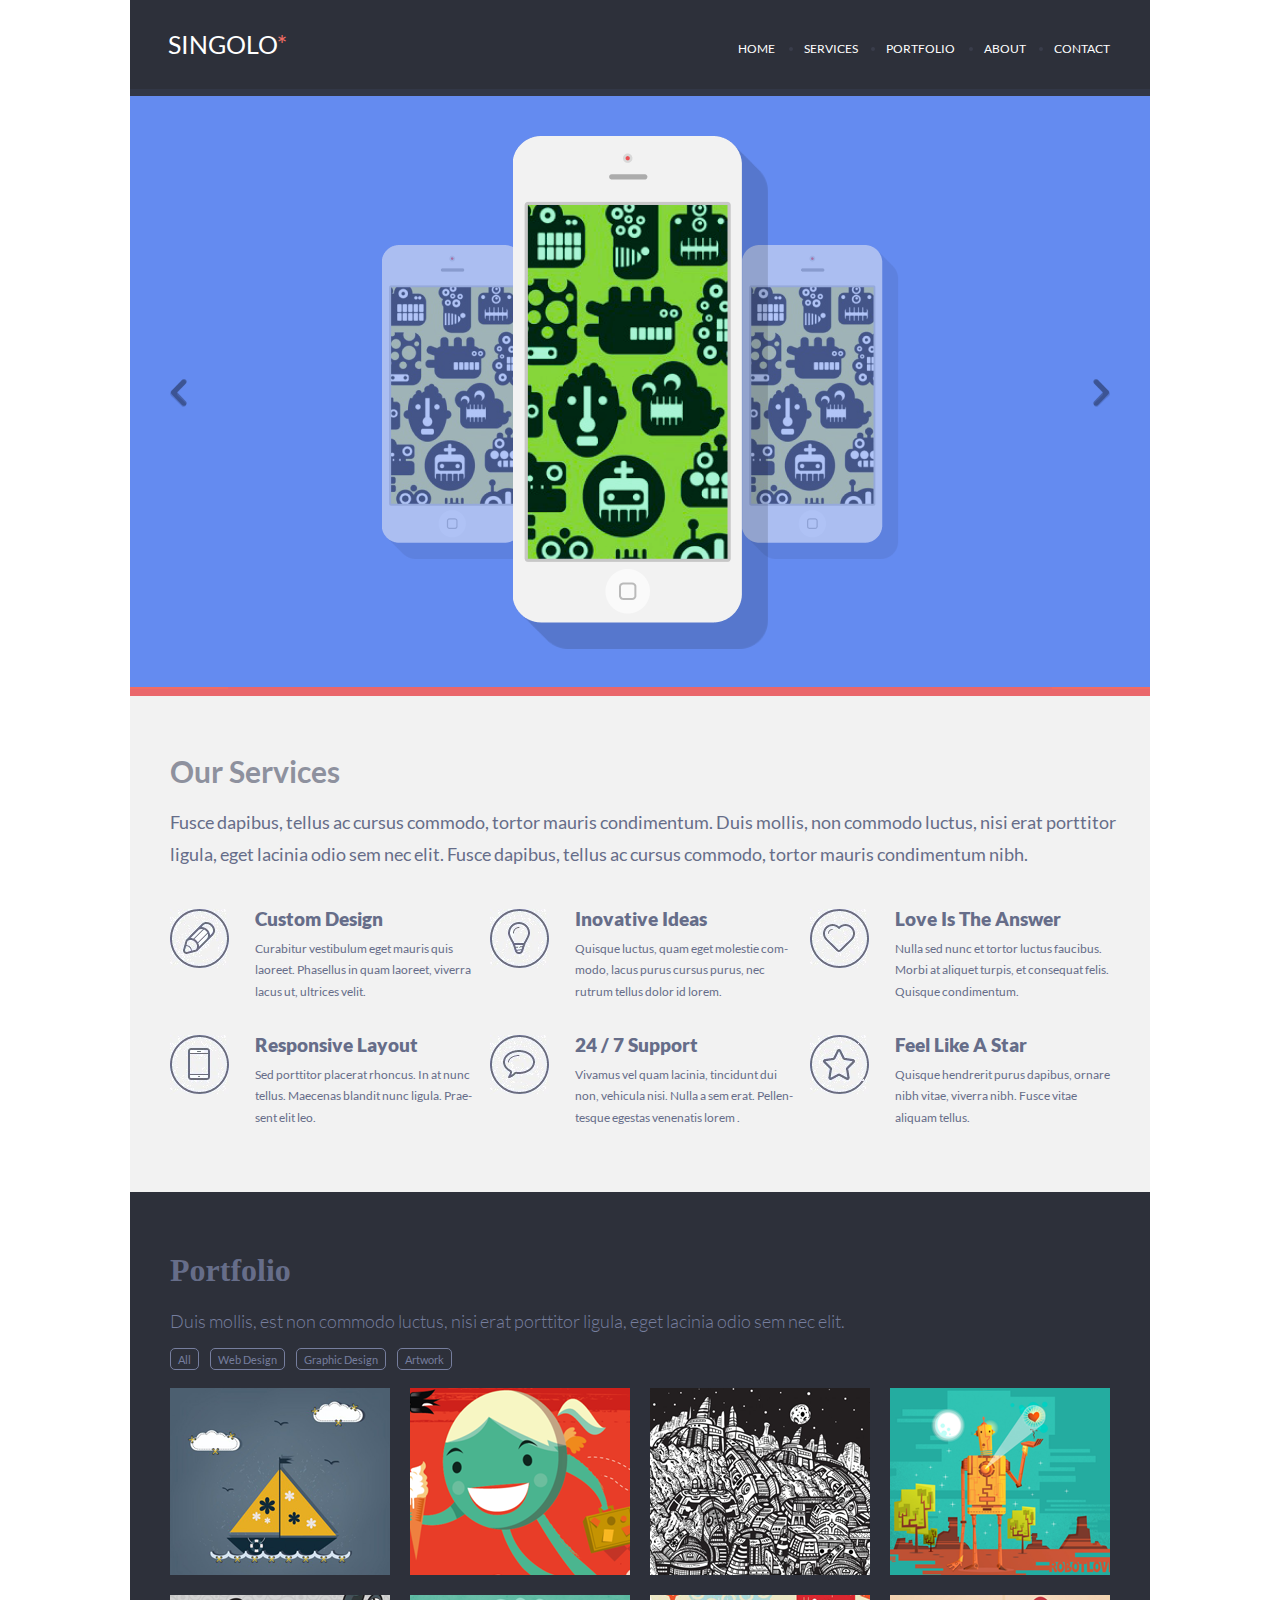
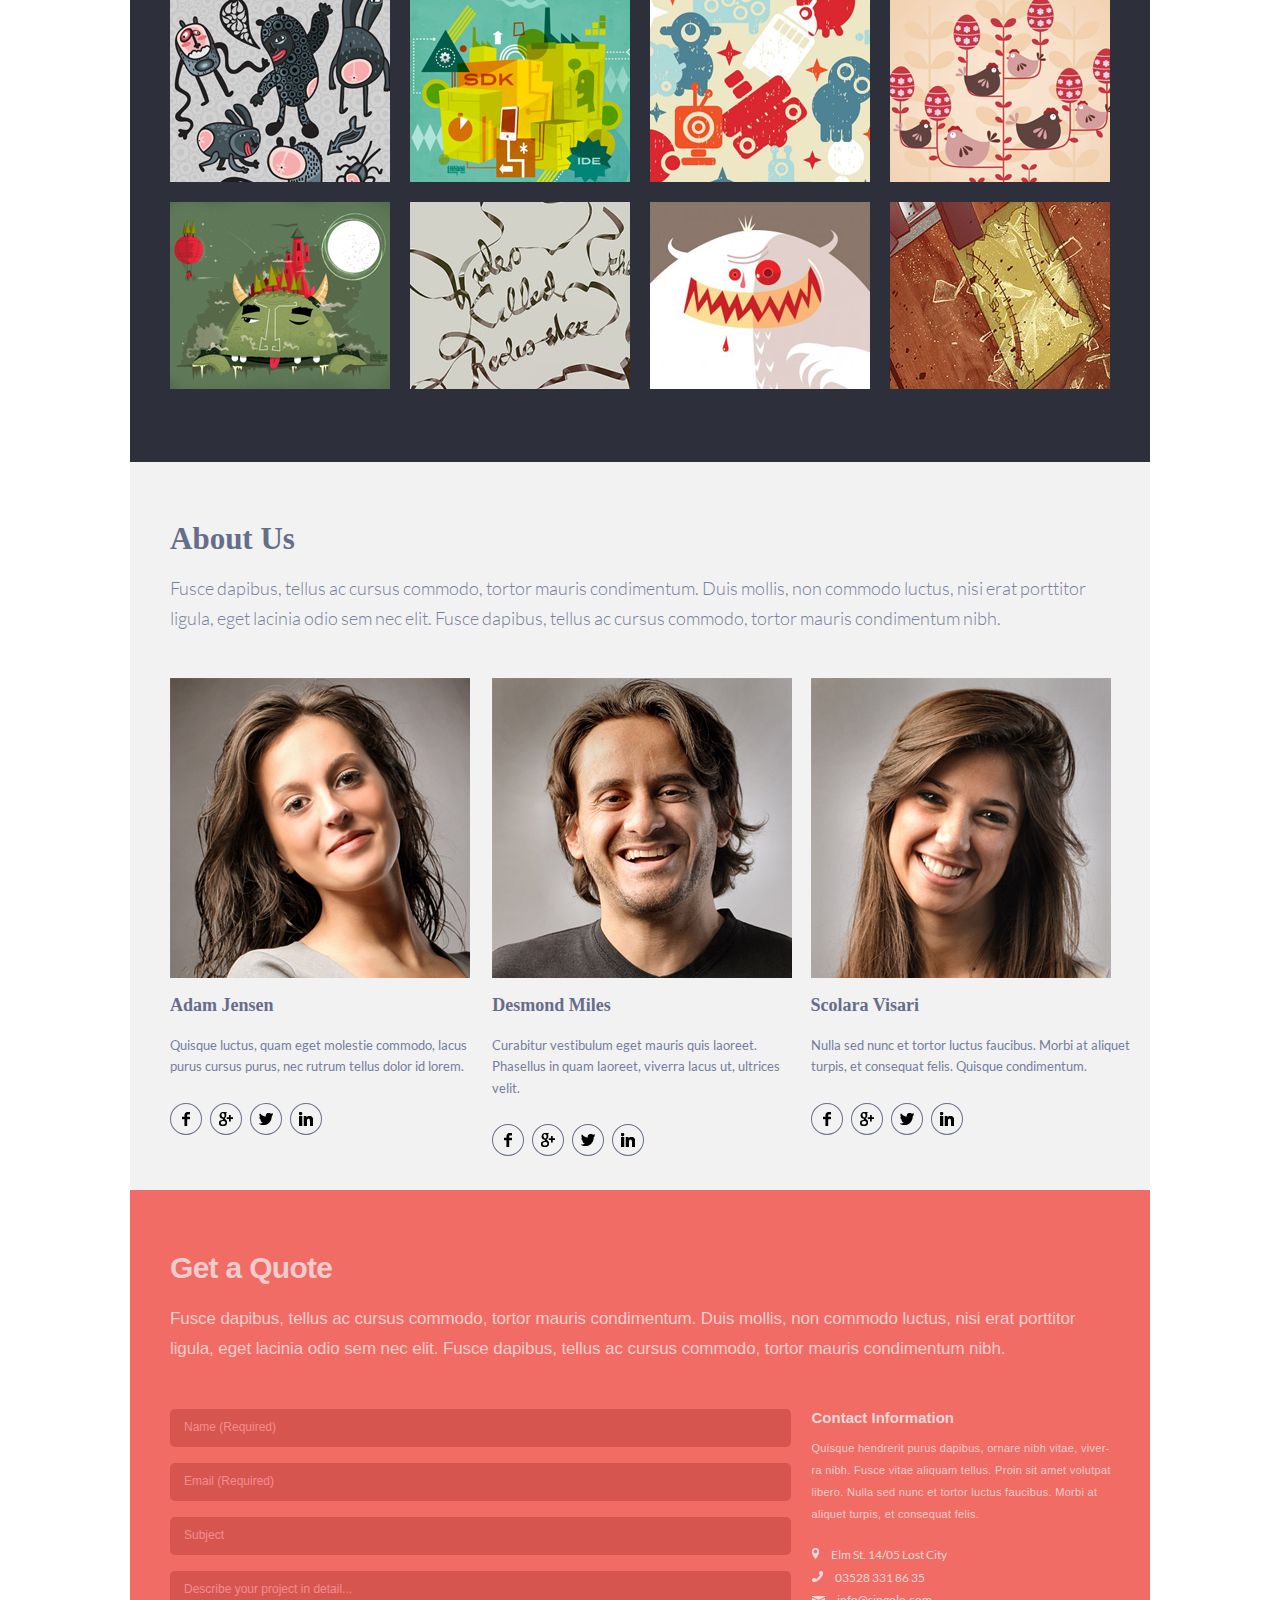
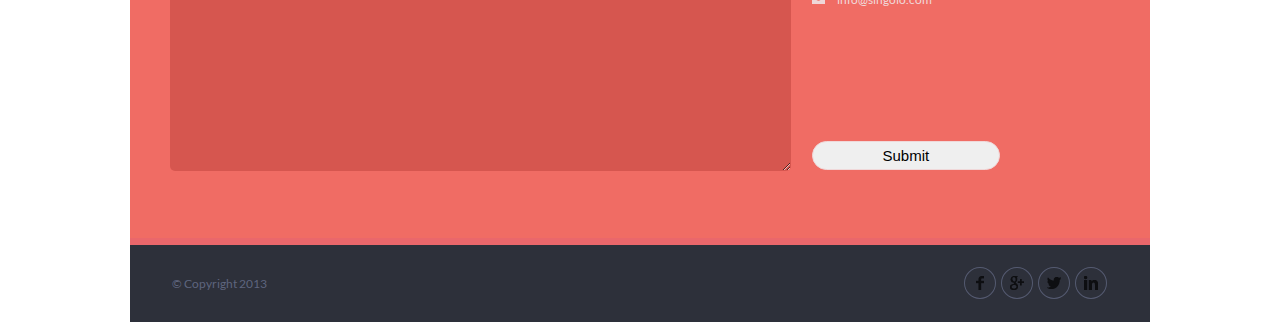
<file: index.html>
<!DOCTYPE html>
<html lang="en">

<head>
    <meta charset="UTF-8">
    <meta name="viewport" content="width=device-width, initial-scale=1.0">
    <title>Singolo</title>
    <link rel="stylesheet" href="./reset.css">
    <link rel="stylesheet" href="./style.css">
</head>

<body>
    <header id="header" class="header">
        <div class="header__wrapper">
            <div class="header__logo">
                <a href="#">SINGOLO<span>*</span></a>
            </div>
            <nav class="header__nav">
                <ul id="nav-anchors">
                    <li><a class="nav-element" href="#header">HOME</a></li>
                    <li><a class="nav-element" href="#OurServices">SERVICES</a></li>
                    <li><a class="nav-element" href="#Portfolio">PORTFOLIO</a></li>
                    <li><a class="nav-element" href="#About">ABOUT</a></li>
                    <li><a class="nav-element" href="#Contact">CONTACT</a></li>
                </ul>
            </nav>
            </a>
    </header>
    <main>
        <div class="slider">
            <img class="slider__arrow" id="arrowLeft" src="./assets/chevleft.svg" alt="Slide Left">
            <div class="slide-1">
                <div class="slider__pictureLeft">
                    <img class="phone" src="./assets/iPhone_Vertical.svg" alt="IPhone">
                    <img class="phoneDisplay" src="./assets/Layerhorizontal.svg" alt="IPhone Screen">
                </div>
                <div class="slider__pictureRight">
                    <img class="phone" src="./assets/iPhone_Horizontal.svg" alt="IPhone">
                    <img class="phoneDisplay" src="./assets/Layervertical.svg" alt="IPhone Screen">
                </div>
            </div>
            <div class="slide-2">
            </div>
            <img class="slider__arrow" id="arrowRight" src="./assets/chevright.svg" alt="Slide Right">
        </div>

        <div id="OurServices" class="services">
            <div class="services__info">
                <h1>Our Services</h1>
                <p>Fusce dapibus, tellus ac cursus commodo, tortor mauris condimentum. Duis mollis, non commodo luctus,
                    nisi erat porttitor<br> ligula, eget lacinia odio sem nec elit. Fusce dapibus, tellus ac cursus
                    commodo, tortor mauris condimentum nibh.
                </p>
            </div>
            <div class="services__benefits">
                <img src="./assets/pen.jpg" alt="pen">
                <div class="grid-container">
                    <h4>Custom Design</h4>
                    <p>Curabitur vestibulum eget mauris quis laoreet. Phasellus in quam laoreet, viverra lacus ut,
                        ultrices velit.</p>
                </div>
                <img src="./assets/bulb.jpg" alt="bulb">
                <div class="grid-container">
                    <h4>Inovative Ideas</h4>
                    <p>Quisque luctus, quam eget molestie com- modo, lacus purus cursus purus, nec rutrum tellus dolor
                        id lorem.</p>
                </div>
                <img src="./assets/heart.jpg" alt="heart">
                <div class="grid-container">
                    <h4>Love Is The Answer</h4>
                    <p>Nulla sed nunc et tortor luctus faucibus. Morbi at aliquet turpis, et consequat felis. Quisque
                        condimentum.
                    </p>
                </div>
                <img src="./assets/phone.jpg" alt="phone">
                <div class="grid-container">
                    <h4>Responsive Layout</h4>
                    <p>Sed porttitor placerat rhoncus. In at nunc tellus. Maecenas blandit nunc ligula. Prae- sent elit
                        leo.
                    </p>
                </div>
                <img src="./assets/bubble.jpg" alt="bubble">
                <div class="grid-container">
                    <h4>24 / 7 Support</h4>
                    <p>Vivamus vel quam lacinia, tincidunt dui non, vehicula nisi. Nulla a sem erat. Pellen- tesque
                        egestas venenatis lorem .</p>
                </div>
                <img src="./assets/star.jpg" alt="star">
                <div class="grid-container">
                    <h4>Feel Like A Star</h4>
                    <p>Quisque hendrerit purus dapibus, ornare nibh vitae, viverra nibh. Fusce vitae aliquam tellus.</p>
                </div>
            </div>
        </div>
    </main>
    <content id="Portfolio">
        <h2>Portfolio</h2>
        <p>Duis mollis, est non commodo luctus, nisi erat porttitor ligula, eget lacinia odio sem nec elit.</p>
        <ul class="portfolio__buttons">
            <li class="button">All</li>
            <li class="button">Web Design</li>
            <li class="button">Graphic Design</li>
            <li class="button">Artwork</li>
        </ul>
        <div id="content__grid-container">
            <div><img class="pictures" src="./assets/ship.svg" alt="ship"></div>
            <div><img class="pictures" src="./assets/girl.svg" alt="girl"></div>
            <div><img class="pictures" src="./assets/town.svg" alt="town"></div>
            <div><img class="pictures" src="./assets/Robot.svg" alt="robot"></div>
            <div><img class="pictures" src="./assets/animals.svg" alt="animals"></div>
            <div><img class="pictures" src="./assets/SDK.svg" alt="sdk"></div>
            <div><img class="pictures" src="./assets/tracery.svg" alt="tracery"></div>
            <div><img class="pictures" src="./assets/birds.svg" alt="birds"></div>
            <div><img class="pictures" src="./assets/dragon.svg" alt="dragon"></div>
            <div><img class="pictures" src="./assets/BeautifulFont.svg" alt="BeautifulFont"></div>
            <div><img class="pictures" src="./assets/monster.svg" alt="monster"></div>
            <div><img class="pictures" src="./assets/wall.svg" alt="wall"></div>
        </div>
    </content>
    <div id="About" class="contacts">
        <h2>About Us</h2>
        <p>Fusce dapibus, tellus ac cursus commodo, tortor mauris condimentum. Duis mollis, non commodo luctus, nisi
            erat porttitor<br>
            ligula, eget lacinia odio sem nec elit. Fusce dapibus, tellus ac cursus commodo, tortor mauris condimentum
            nibh.
        </p>
        <div class="contacts__flex-items">
            <div>
                <img src="./assets/photo1.svg" alt="woman">
                <h4>Adam Jensen</h4>
                <p>Quisque luctus, quam eget molestie commodo, lacus purus
                    cursus purus, nec rutrum tellus dolor id lorem.
                </p>
                <div class="social-links">
                    <img src="./assets/Facebook.svg" alt="Facebook">
                    <img src="./assets/Google.svg" alt="Google">
                    <img src="./assets/Twitter.svg" alt="Twitter">
                    <img src="./assets/LinkedIn.svg" alt="LinkedIn">
                </div>
            </div>
            <div>
                <img src="./assets/photo2.svg" alt="man">
                <h4>Desmond Miles</h4>
                <p>Curabitur vestibulum eget mauris quis laoreet. Phasellus
                    in quam laoreet, viverra lacus ut, ultrices velit.
                </p>
                <div class="social-links">
                    <img src="./assets/Facebook.svg" alt="Facebook">
                    <img src="./assets/Google.svg" alt="Google">
                    <img src="./assets/Twitter.svg" alt="Twitter">
                    <img src="./assets/LinkedIn.svg" alt="LinkedIn">
                </div>
            </div>
            <div>
                <img src="./assets/photo3.svg" alt="woman">
                <h4>Scolara Visari</h4>
                <p>Nulla sed nunc et tortor luctus faucibus. Morbi at aliquet
                    turpis, et consequat felis. Quisque condimentum.
                </p>
                <div class="social-links">
                    <img src="./assets/Facebook.svg" alt="Facebook">
                    <img src="./assets/Google.svg" alt="Google">
                    <img src="./assets/Twitter.svg" alt="Twitter">
                    <img src="./assets/LinkedIn.svg" alt="LinkedIn">
                </div>
            </div>
        </div>
    </div>
    <form id="Contact" action="">
        <h2>Get a Quote</h2>
        <p>Fusce dapibus, tellus ac cursus commodo, tortor mauris condimentum. Duis mollis, non commodo luctus, nisi
            erat porttitor<br>
            ligula, eget lacinia odio sem nec elit. Fusce dapibus, tellus ac cursus commodo, tortor mauris condimentum
            nibh.</p>
        <div class="inputs-contacts">
            <div class="inputs">
                <input class="input" type="text" placeholder="Name (Required)" required>
                <input class="input" type="email" placeholder="Email (Required)" required>
                <input id="subject" class="input" type="text" placeholder="Subject">
                <textarea id="describe" class="input" rows="8" placeholder="Describe your project in detail..."></textarea>
            </div>
            <div class="contact-information">
                <h3>Contact Information</h3>
                <p>Quisque hendrerit purus dapibus, ornare nibh vitae, viver-<br>
                    ra nibh. Fusce vitae aliquam tellus. Proin sit amet volutpat<br>
                    libero. Nulla sed nunc et tortor luctus faucibus. Morbi at<br>
                    aliquet turpis, et consequat felis.
                </p>
                <a href="https://www.google.com/maps/search/+Elm+St.+14%2F05+Lost+City/@53.718879,27.986709,7z">
                    <img src="./assets/location.png" alt="location">
                    <span>Elm St. 14/05 Lost City</span>
                </a>
                <a href="tel:035283318635">
                    <img src="./assets/phone.png" alt="tel">
                    03528 331 86 35
                </a>
                <a href="mailto:info@singolo.com">
                    <img src="./assets/email.png" alt="mail">
                    info@singolo.com
                </a>
                <button>Submit</button>
            </div>

        </div>
        </div>
    </form>
    <footer class="footer">
        <div class="copyright">
            <p>&copy; Copyright 2013</p>
        </div>
        <div class="footer__links">
            <img src="./assets/Facebook.svg" alt="Facebook">
            <img src="./assets/Google.svg" alt="Google">
            <img src="./assets/Twitter.svg" alt="Twitter">
            <img src="./assets/LinkedIn.svg" alt="LinkedIn">
        </div>
    </footer>
    <script src="./src/app.js"></script>
</body>

</html>
</file>
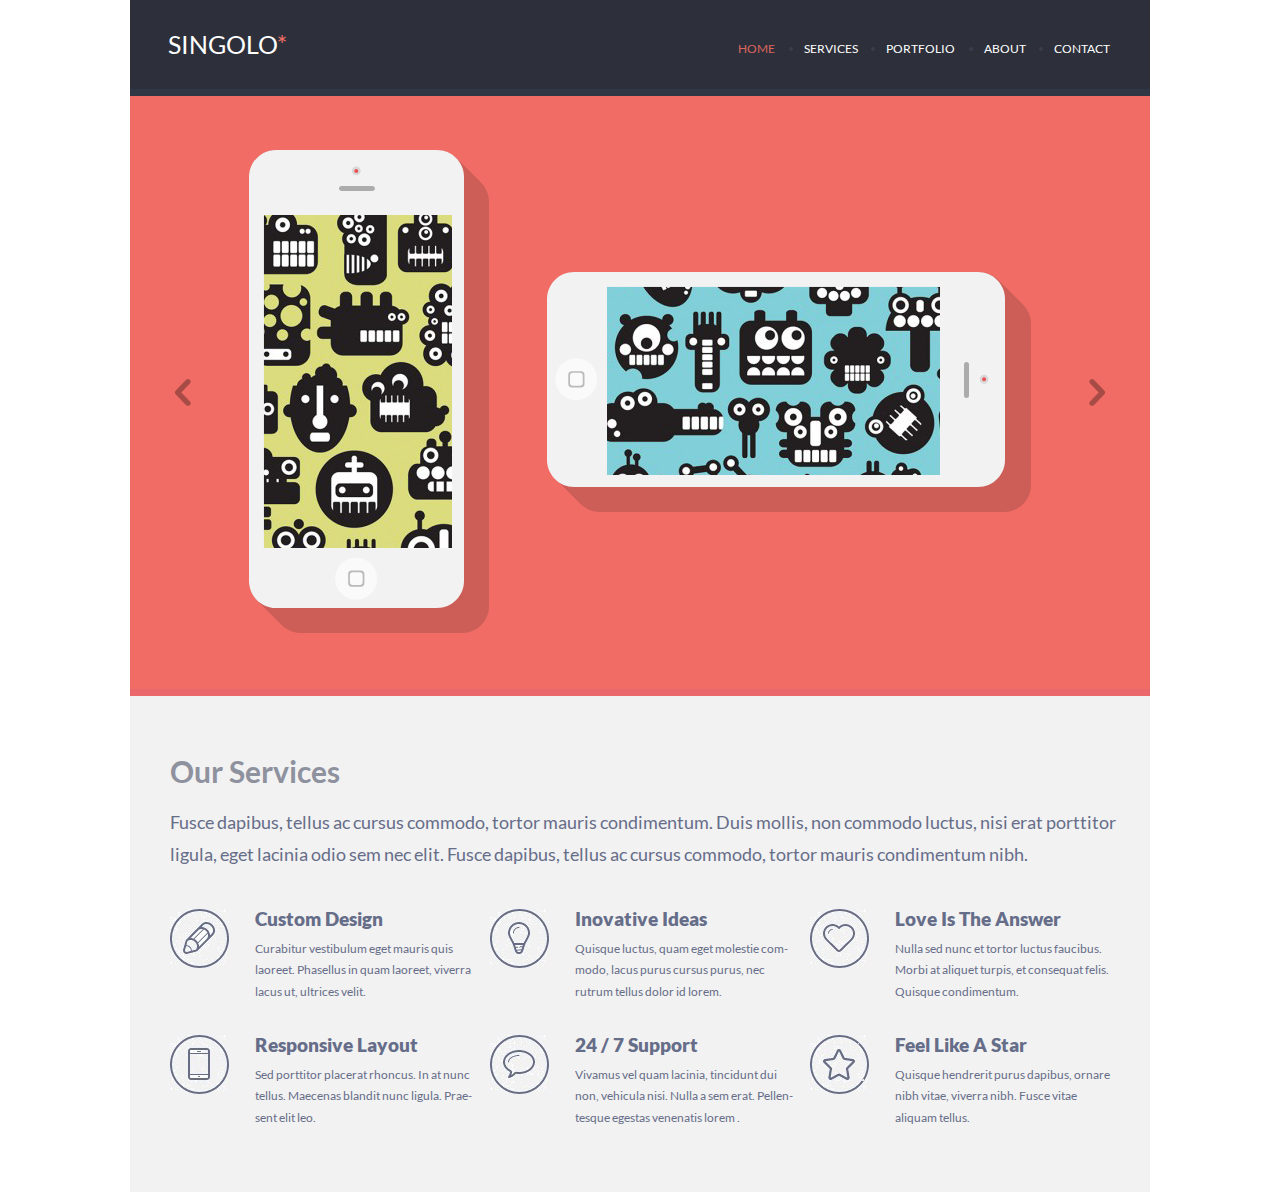
<file: singolo1.html>
<!DOCTYPE html>
<html lang="en">

<head>
    <meta charset="UTF-8">
    <meta name="viewport" content="width=device-width, initial-scale=1.0">
    <title>Singolo</title>
    <link rel="stylesheet" href="./reset.css">
    <link rel="stylesheet" href="./singolo1.css">
</head>

<body>
    <header class="header">
        <div class="header__wrapper">
            <div class="header__logo">
                <a href ="#">SINGOLO<span>*</span></a>
            </div>
            <nav class="header__nav">
                <ul>
                    <li><a href ="#">HOME</a></li>
                    <li><a href ="#">SERVICES</a></li>
                    <li><a href ="#">PORTFOLIO</a></li>
                    <li><a href ="#">ABOUT</a></li>
                    <li><a href ="#">CONTACT</a></li>
                </ul>
            </nav>
        </div>
    </header>
    <main>
        <div class="slider">
            <img class="slider__arrow" src="./assets/chevleft.svg" alt="Slide Left">
            <div class="slider__pictureLeft">
                <img src="./assets/iPhone_Vertical.svg" alt="IPhone">
                <img src="./assets/Layerhorizontal.svg" alt="IPhone Screen">
            </div>
            <div class="slider__pictureRight">
                <img src="./assets/iPhone_Horizontal.svg" alt="IPhone">
                <img src="./assets/Layervertical.svg" alt="IPhone Screen">
            </div>
            <img class="slider__arrow" src="./assets/chevright.svg" alt="Slide Right">
        </div>

        <div class="services">
            <div class="services__info">
                <h1>Our Services</h1>
                <p>Fusce dapibus, tellus ac cursus commodo, tortor mauris condimentum. Duis mollis, non commodo luctus, nisi erat porttitor<br> ligula, eget lacinia odio sem nec elit. Fusce dapibus, tellus ac cursus commodo, tortor mauris condimentum nibh.
                </p>
            </div>
            <div class="services__benefits">
                <img src="./assets/pen.jpg" alt="pen">
                <div class="grid-container">
                    <h4>Custom Design</h4>
                    <p>Curabitur vestibulum eget mauris quis laoreet. Phasellus in quam laoreet, viverra lacus ut, ultrices velit.</p>
                </div>
                <img src="./assets/bulb.jpg" alt="bulb">
                <div class="grid-container">
                    <h4>Inovative Ideas</h4>
                    <p>Quisque luctus, quam eget molestie com- modo, lacus purus cursus purus, nec rutrum tellus dolor id lorem.</p>
                </div>
                <img src="./assets/heart.jpg" alt="heart">
                <div class="grid-container">
                    <h4>Love Is The Answer</h4>
                    <p>Nulla sed nunc et tortor luctus faucibus. Morbi at aliquet turpis, et consequat felis. Quisque condimentum.
                    </p>
                </div>
                <img src="./assets/phone.jpg" alt="phone">
                <div class="grid-container">
                    <h4>Responsive Layout</h4>
                    <p>Sed porttitor placerat rhoncus. In at nunc tellus. Maecenas blandit nunc ligula. Prae- sent elit leo.
                    </p>
                </div>
                <img src="./assets/bubble.jpg" alt="bubble">
                <div class="grid-container">
                    <h4>24 / 7 Support</h4>
                    <p>Vivamus vel quam lacinia, tincidunt dui non, vehicula nisi. Nulla a sem erat. Pellen- tesque egestas venenatis lorem .</p>
                </div>
                <img src="./assets/star.jpg" alt="star">
                <div class="grid-container">
                    <h4>Feel Like A Star</h4>
                    <p>Quisque hendrerit purus dapibus, ornare nibh vitae, viverra nibh. Fusce vitae aliquam tellus.</p>
                </div>
            </div>
        </div>
    </main>
</body>

</html>
</file>
<file: style.css>
@font-face {
    font-family: "Lato";
    font-style: normal;
    font-weight: 300;
    font-display: swap;
    src: local("Lato Light"), local("Lato-Light"), url(assets/Lato-Light.woff2) format("woff2");
}

@font-face {
    font-family: "Lato";
    font-style: normal;
    font-weight: 400;
    font-display: swap;
    src: local("Lato Regular"), local("Lato-Regular"), url(assets/Lato-Regular.woff2) format("woff2");
}

@font-face {
    font-family: "Lato";
    font-style: normal;
    font-weight: 700;
    font-display: swap;
    src: local("Lato Bold"), local("Lato-Bold"), url(assets/Lato-Bold.woff2) format("woff2");
}

@font-face {
    font-family: "Lato";
    font-style: normal;
    font-weight: 900;
    font-display: swap;
    src: local("Lato Black"), local("Lato-Black"), url(assets/Lato-Black.woff2) format("woff2");
}

html {
    box-sizing: border-box;
    max-width: 1020px;
    margin: 0 auto;
    font-family: "Lato", sans-serif;
    scroll-behavior: smooth;
}

*,
*::before,
*::after {
    box-sizing: inherit;
}

a {
    text-decoration: none;
    color: #ffffff;
    cursor: pointer;
}

h1 {
    padding-bottom: 20px;
    font-size: 30px;
    color: #8e919e;
    font-weight: bold;
}

h4 {
    padding-bottom: 10px;
    font-size: 19px;
    color: #666d89;
    font-weight: 900;
    cursor: pointer;
}

li {
    font-size: 12px;
}

.header__logo span {
    color: #F06C64;
}


/* Header Styles */

.header {
    background-color: #2D303A;
    padding: 32px 32px 32px 38px;
    margin: 0 auto;
    border-bottom: #323746 solid 7px;
    position: sticky;
    top: 0px;
    z-index: 1;
}


.header a:focus:hover {
    color: #de655e;
}

.active {
    color: #de655e;
}

.header__logo {
    font-size: 25px;
}

.header__wrapper,
.header__wrapper ul {
    display: flex;
    flex-wrap: wrap;
    align-items: center;
    justify-content: space-between;
    color: #ffffff;
}

.header__nav {
    padding: 9px 8px 0 0;
    flex-basis: 40%;
}

.header__nav ul li:first-child {
    list-style-type: none;
}

.header__nav ul {
    color: #393d4b;
}


/* Slider Styles */

.slider {
    display: flex;
    justify-content: space-between;
    background-color: #F06C64;
    width: 100%;
    height: 600px;
    align-items: center;
    border-bottom: #ea676b solid 7px;
}

.slide-1 {
    display: flex;
    justify-content: space-between;
    background-color: #F06C64;
    width: 100%;
    height: 600px;
    align-items: center;
    border-bottom: #ea676b solid 7px;
    transition: left 500ms linear;
}

.slide-2 {
    position: absolute;
    width: 1020px;
    height: 600px;
    background-image: url("./assets/Slide-2.png");
    transition: left 500ms linear;
    opacity: 1;
}

.hidden-slide {
    display: none;
}

.slider__arrow {
    position: relative;
    z-index: 1;
    opacity: 0.3;
    transition: 0.6s ease;
    cursor: pointer;
    padding: 41px;
}

.slider__arrow:hover {
    opacity: 0.8;
}

.slider__pictureLeft,
.slider__pictureRight {
    position: relative;
}

.slider__pictureLeft img:last-child {
    position: absolute;
    top: 65px;
    left: 15px;
}

.slider__pictureRight img:last-child {
    position: absolute;
    top: 15px;
    left: 60px;
}

/* Services Styles */

.services {
    display: flex;
    justify-content: space-between;
    flex-direction: column;
    height: 496px;
    color: #666d89;
    background-color: #f2f2f2;
    padding: 60px 0 0 40px;
}

.services__info p {
    font-size: 18px;
    line-height: 1.8;
    padding-bottom: 50px;
}

.services__info {
    height: 100px;
}

.services__benefits {
    display: grid;
    flex-basis: 65%;
    grid-template-rows: 86px 86px;
    grid-template-columns: 70px 220px 70px 220px 70px 220px;
    gap: 15px;
    row-gap: 40px;
}

.services__benefits p {
    font-size: 12px;
    line-height: 1.8;
}

.services__benefits img {
    cursor: pointer;
}

content {
    display: block;
    width: 100%;
    height: 870px;
    background-color: #2d303a;
    padding: 62px 40px 73px 40px;
}

content h2 {
    font-size: 32px;
    font-family: "Lato-Black";
    color: #666d89;
    font-weight: 900;
    padding-bottom: 26px;
}

content p {
    color: #767e9e;
    font-family: Lato;
    font-size: 18px;
    font-weight: 300;
    padding-bottom: 18px;
}

content ul {
    display: flex;
    list-style-type: none;
    padding-bottom: 18px;
}

content li {
    border: 1px #626883 solid;
    border-radius: 5px;
    font-size: 11px;
    font-family: "Lato";
    font-weight: 400;
    line-height: 21px;
    color: #666d89;
    padding: 0px 7px 0px 7px;
    margin-right: 11px;
    height: 22px;
    vertical-align: middle;
}

.portfolio__buttons>li {
    color: #767E9E;
    cursor: pointer;
    border: 1px solid #767E9E;
    border-radius: 5px;
    box-sizing: border-box;
}

ul .switchTabs {
    border: 1px solid #BBBBBB;
    color: rgb(255, 255, 255);
}

#content__grid-container {
    display: grid;
    grid-template-columns: 220px 220px 220px 220px;
    grid-template-rows: 187px 187px 187px;
    gap: 20px;
}

.container {
    cursor: pointer;
    border: 5px solid #F06C64;
}

.contacts {
    padding: 68px 15px 67px 40px;
    width: 100%;
    height: 728px;
    background-color: #f2f2f2;
}

.contacts h2 {
    color: #666d89;
    font-family: "Lato - Black";
    font-size: 31px;
    font-weight: 900;
    line-height: 17.86px;
    padding-bottom: 25px;
}

.contacts p {
    color: #767e9e;
    font-family: Lato;
    font-size: 18px;
    font-weight: 300;
    line-height: 30px;
    padding-bottom: 45px;
}

.contacts__flex-items {
    display: flex;
    justify-content: space-between;
}

.contacts__flex-items p {
    color: #767e9e;
    font-family: Lato;
    font-size: 13px;
    font-weight: 500;
    line-height: 21.56px;
    padding: 10px 0 25px 0;
}

.contacts__flex-items h4 {
    padding-top: 17px;
    color: #666d89;
    font-family: "Lato - Black";
    font-size: 18px;
    font-weight: 900;
    line-height: 17.86px;
}

.social-links {
    display: flex;
}

.social-links img {
    padding: 0 4px 0 4px;
}

.social-links img:first-child {
    padding-left: 0;
}

form {
    background-color: #F06C64;
    height: 655px;
    border-bottom: 7px #EA676B solid;
    padding: 63px 8px 65px 40px;
}

form h2 {
    color: #F0CCCC;
    padding: 6px 0px 27px;
    font-family: "Lato Black", "Arial", sans-serif;
    font-weight: 700;
    font-size: 30px;
    letter-spacing: -0.7px;
    line-height: 18px;
}

form p {
    color: #F0CCCC;
    line-height: 1.7;
    font-family: "Lato Light", "Arial", sans-serif;
    font-size: 17px;
    font-weight: 100;
    letter-spacing: -0.1px;
    line-height: 30px;
    text-align: justify;
    padding-bottom: 45px;
}

.inputs-contacts {
    display: flex;
}

.inputs {
    display: inline-flex;
    flex-direction: column;
    padding-right: 21px;
    width: 66%;
}

.input {
    background-color: #d6564f;
    border-radius: 5px;
    font-family: "Lato Regular", "Arial", sans-serif;
    font-size: 12px;
    line-height: 22px;
    font-weight: 400;
    color: #f0d8d9;
    padding: 7px 14px 9px 14px;
    margin-bottom: 16px;
    border: none;

}

.input::placeholder {
    color: #f48c8f;
}

.contact-information {
    width: 300px;
    text-align: justify;
    color: #F0D8D9;
}

textarea {
    height: 200px;
}

.contact-information h3 {
    font-family: "Lato Black", "Arial", sans-serif;
    font-size: 15px;
    font-weight: 800;
    line-height: 18px;
    margin: 0;
}

.contact-information p {
    font-family: "Lato Regular", "Arial", sans-serif;
    margin: 10px 0 0 0;
    font-size: 11px;
    font-weight: 400;
    line-height: 22px;
    text-align: justify;
    padding-bottom: 23px;
    letter-spacing: 0.3px;
}

.contact-information a {
    display: block;
    text-decoration: none;
    font-size: 12px;
    color: #F0D8D9;
    padding-bottom: 10px;
}

.contact-information a img {
    padding-right: 10px;
}

.contact-information button {
    margin-top: 125px;
    padding: 5px 70px 5px 70px;
    font-size: 15px;
    border-radius: 50px;
    border: 1px #F0D8D9 solid;
}

button,
button:active,
button:focus {
    outline: none;
    cursor: pointer;
}

.footer {
    background-color: #2d303a;
    color: #5e657e;
    display: flex;
    padding: 34px 41px 34px 42px;
    justify-content: space-between;
    height: 77px;
    align-items: center;
}

.copyright {
    font-size: 12px;
}

.footer__links img {
    opacity: 0.7;
    padding-right: 2px;
    cursor: pointer;
}
</file>
<file: singolo1.css>
@font-face {
  font-family: "Lato";
  font-style: normal;
  font-weight: 300;
  font-display: swap;
  src: local("Lato Light"), local("Lato-Light"), url(assets/Lato-Light.woff2) format("woff2");
}

@font-face {
  font-family: "Lato";
  font-style: normal;
  font-weight: 400;
  font-display: swap;
  src: local("Lato Regular"), local("Lato-Regular"), url(assets/Lato-Regular.woff2) format("woff2");
}

@font-face {
  font-family: "Lato";
  font-style: normal;
  font-weight: 700;
  font-display: swap;
  src: local("Lato Bold"), local("Lato-Bold"), url(assets/Lato-Bold.woff2) format("woff2");
}

@font-face {
  font-family: "Lato";
  font-style: normal;
  font-weight: 900;
  font-display: swap;
  src: local("Lato Black"), local("Lato-Black"), url(assets/Lato-Black.woff2) format("woff2");
}

html {
    box-sizing: border-box;
    max-width: 1020px;
    margin: 0 auto;
    font-family: "Lato", sans-serif;
}

 *,
*::before,
*::after {
    box-sizing: inherit;
}

a {
    text-decoration: none;
    color: #ffffff;
    cursor: pointer;
}

h1 {
    padding-bottom: 20px;
    font-size: 30px;
    color: #8e919e;
    font-weight: bold;
}

h4 {
    padding-bottom: 10px;
    font-size: 19px;
    color: #666d89;
    font-weight: 900;
    cursor: pointer;
}

li {
    font-size: 12px;
}

.header__logo span {
    color: #F06C64;
}


/* Header Styles */

.header {
    background-color: #2D303A;
    padding: 32px 32px 32px 38px;
    margin: 0 auto;
    border-bottom: #323746 solid 7px;
}

.header a:hover {
    color: #c7c7c7;
}

.header__logo {
    font-size: 25px;
}

.header__wrapper,
.header__wrapper ul {
    display: flex;
    flex-wrap: wrap;
    align-items: center;
    justify-content: space-between;
    color: #ffffff;
}

.header__nav {
    padding: 9px 8px 0 0;
    flex-basis: 40%;
}

.header__nav ul li:first-child a {
    color: #de655e;
}

.header__nav ul li:first-child {
    list-style-type: none;
}

.header__nav ul {
    color: #393d4b;
}


/* Slider Styles */

.slider {
    display: flex;
    justify-content: space-between;
    background-color: #F06C64;
    width: 100%;
    height: 600px;
    align-items: center;
    border-bottom: #ea676b solid 7px;
    padding: 0 45px;
}

.slider__arrow {
    opacity: 0.3;
    cursor: pointer;
}

.slider__arrow:hover {
    opacity: 0.8;
}

.slider__pictureLeft,
.slider__pictureRight {
    position: relative;
}

.slider__pictureLeft img:last-child {
    position: absolute;
    top: 65px;
    left: 15px;
}

.slider__pictureRight img:last-child {
    position: absolute;
    top: 15px;
    left: 60px;
}


/* Services Styles */

.services {
    display: flex;
    justify-content: space-between;
    flex-direction: column;
    height: 496px;
    color: #666d89;
    background-color: #f2f2f2;
    padding: 60px 0 0 40px;
}

.services__info p {
    font-size: 18px;
    line-height: 1.8;
    padding-bottom: 50px;
}

.services__info {
    height: 100px;
}

.services__benefits {
    display: grid;
    flex-basis: 65%;
    grid-template-rows: 86px 86px;
    grid-template-columns: 70px 220px 70px 220px 70px 220px;
    gap: 15px;
    row-gap: 40px;
}

.services__benefits p {
    font-size: 12px;
    line-height: 1.8;
}

.services__benefits img {
    cursor: pointer;
}
</file>
